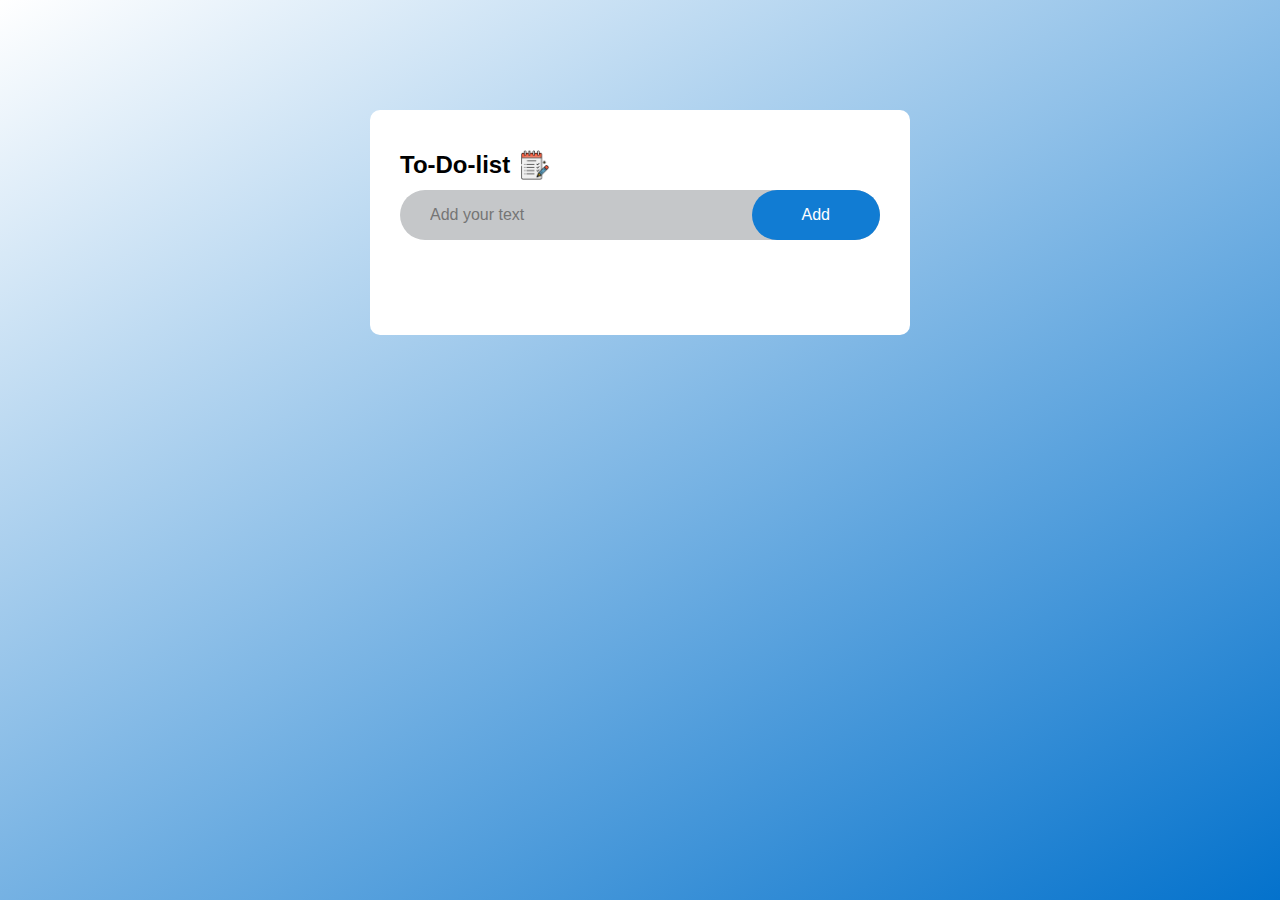
<file: Task - 1/index.html>
<!DOCTYPE html>
<html lang="en">
<head>
    <meta charset="UTF-8">
    <meta http-equiv="X-UA-Compatible" content="IE=edge">
    <meta name="viewport" content="width=device-width, initial-scale=1.0">
    <link rel="stylesheet" href="style.css">
    <title>to do list app</title>
</head>
<body>
    <div class="container">
        <div class="to-do-app">
            <h2>To-Do-list <img src="to-do.png" height="30" width="30"></h2>
            <div class="row">
                <input type="text" placeholder="Add your text"  id="input-box">
                <button onclick="addtask()">Add</button>
            </div>
            <div id="list">
                <!----<li class="check">Task 1</li>
                <li>task 2</li>
                <li>Task 3</li> -->
            </div>
            
            
        </div>
    </div>
    <script src="script.js"></script>
</body>
</html>
</file>
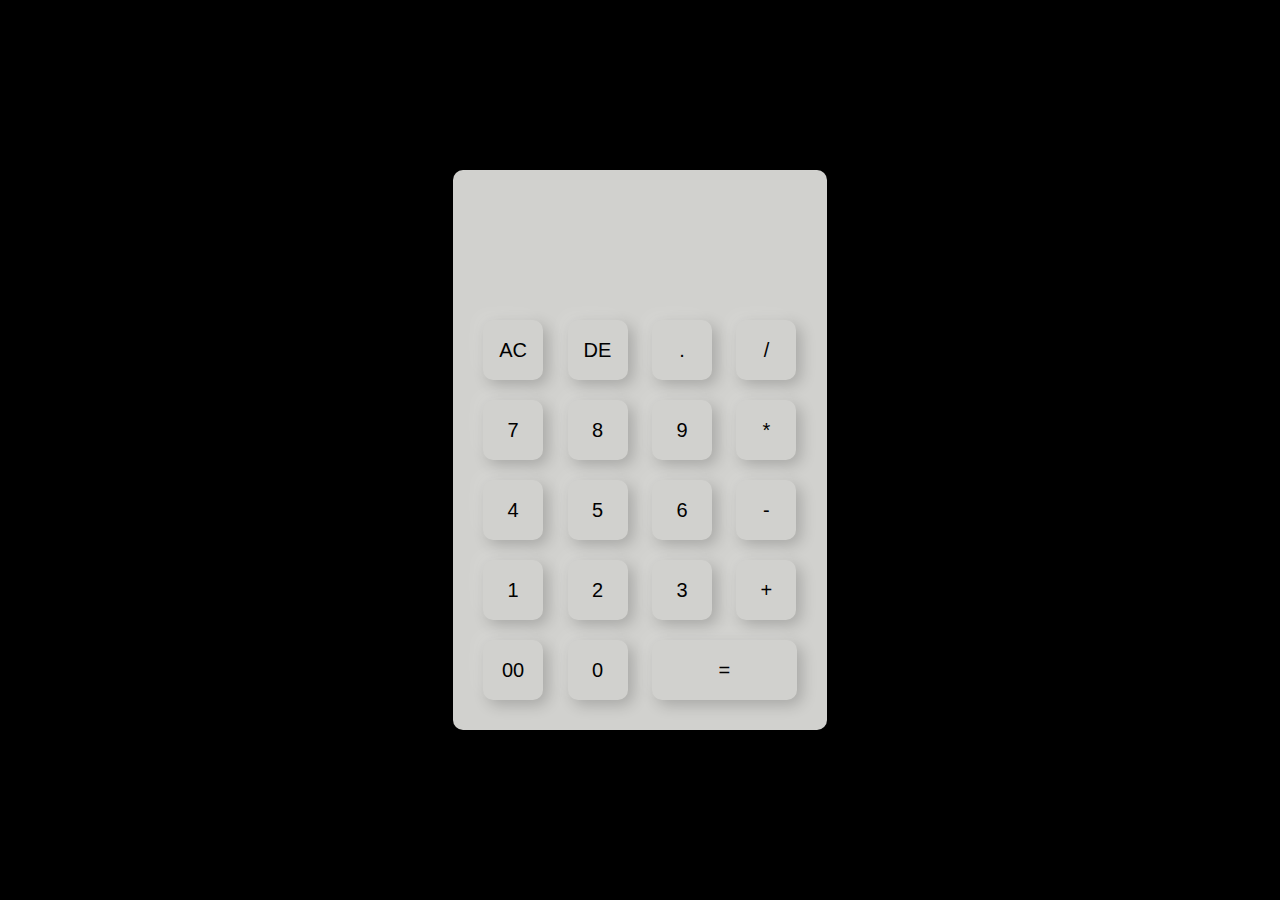
<file: Task-4/index.html>
<!DOCTYPE html>
<html lang="en">
<head>
    <meta charset="UTF-8">
    <meta http-equiv="X-UA-Compatible" content="IE=edge">
    <meta name="viewport" content="width=device-width, initial-scale=1.0">
    <link rel="stylesheet" href="style.css">
    <title>calculator</title>
</head>
<body>
    
    <div class="container">
        
        <div class="calculator">
            <form >
                <div class="display">
                    <input type="text" name="display">
                </div>
                <div>
                    <input type="button" value="AC" onclick="display.value='' ">
                    <input type="button" value="DE" onclick="display.value= display.value.toString().slice 
                    (0,-1)">
                    <input type="button" value="." onclick="display.value+='.' ">
                    <input type="button" value="/" onclick="display.value+='/' ">
                </div>
                <div>
                    <input type="button" value="7" onclick="display.value+='7' ">
                    <input type="button" value="8" onclick="display.value+='8' ">
                    <input type="button" value="9" onclick="display.value+='9' ">
                    <input type="button" value="*" onclick="display.value+='*' ">
                </div>
                <div>
                    <input type="button" value="4" onclick="display.value+='4' ">
                    <input type="button" value="5" onclick="display.value+='5' ">
                    <input type="button" value="6" onclick="display.value+='6' ">
                    <input type="button" value="-" onclick="display.value+='-' ">
                </div>
                <div>
                    <input type="button" value="1" onclick="display.value+='1' ">
                    <input type="button" value="2" onclick="display.value+='2' ">
                    <input type="button" value="3" onclick="display.value+='3' ">
                    <input type="button" value="+" onclick="display.value+='+' ">
                </div>
                <div>
                    <input type="button" value="00" onclick="display.value+='00' ">
                    <input type="button" value="0" onclick="display.value+='0' ">
                    <input type="button" value="=" class="equal" onclick="display.value= eval(display.value) ">
                   
                </div>
            </form>
        </div>
    </div>

</body>
</html>
</file>
<file: Task - 1/style.css>
*{
    margin: 0;
    padding: 0;
    font-family: 'poppins',sans-serif;
    box-sizing: border-box;
}
.container{
    background: linear-gradient(150deg,#ffffff,#0472cc);
    width: 100%;
    min-height: 100vh;
    padding: 10px;

}
 .to-do-app {
    width: 100%;
    max-width: 540px;
    background: #ffffff;
    margin: 100px auto 20px;
    padding: 40px 30px 70px;
    border-radius: 10px;
}
.to-do-app h2{
    display: flex;
    align-items: center;
    margin-bottom: 10px;
}
.to-do-app img{
    margin-left: 10px;
}
.row{
    display: flex;
    align-items: center;
    justify-content: space-between;
    border-radius: 10px;
    background: #c5c7c9;
    border-radius: 30px;
    margin-bottom: 25px;
    padding-left: 20px ;
}
input{
    border: none;
    outline: none;
    flex: 1;
    background: transparent;
    padding: 10px;
    font-size: 16px
   

}
button{
    outline: none;
    border: none;
    font-size: 16px;
    border-radius: 35px;
    padding: 16px 50px;
    cursor: pointer;
    color: #fff;
    background: #117cd3;
}
#list li{
    list-style: none;
    padding: 12px 8px 12px 50px ;
    font-size: 17px;
    user-select: none;
    cursor: pointer;
    position: relative;
}
li::before{
    content: ' ';
    position: absolute;
    width: 28px;
    height: 28px;
    border-radius: 50%;
    background-size: cover;
    background-position: center;
    background-image: url("un.png");
    top: 8px;
    left: 8px;
}
li.check{
    color: #555;
    text-decoration: line-through;
}
li.check::before{
    background-image: url("check.png");
}
li span{
    position: absolute;
    top: 5px;
    right: 0;
    width: 40px;
    width: 40px;
    font-size: 22px;
    line-height: 40px;
    text-align: center;
    color: #555;
}
li span:hover{
    background: #c5c7c9;
}
</file>
<file: Task-4/style.css>
*{
    padding: 0;
    margin: 0;
    font-family: 'poppins',sans-serif;
    box-sizing: border-box;
}
.container{
    width: 100%;
    height: 100vh;
    background: black;
    display: flex;
    align-items: center;
    justify-content: center;
}

.calculator{
    background: rgb(209, 209, 206);
    padding: 20px;
    border-radius: 10px;
}
.calculator form input{
    border: 0;
    outline: 0;
    width: 60px;
    height: 60px;
    border-radius: 10px;
    box-shadow: -8px -8px 15px rgba(255,255,255,0.1),5px 5px 15px rgba(0,0,0,0.2);
    background: transparent;
    font-size: 20px;
    color: rgb(0, 0, 0);
    cursor: pointer;
    margin: 10px;
}
form .display{
    display: flex;
    justify-content: flex-end;
    margin: 20px 0;

}
form .display input{
    text-align: right;
    flex: 1;
    font-size: 45px;
    box-shadow: none;
}
form input.equal{
    width: 145px;
}
</file>
